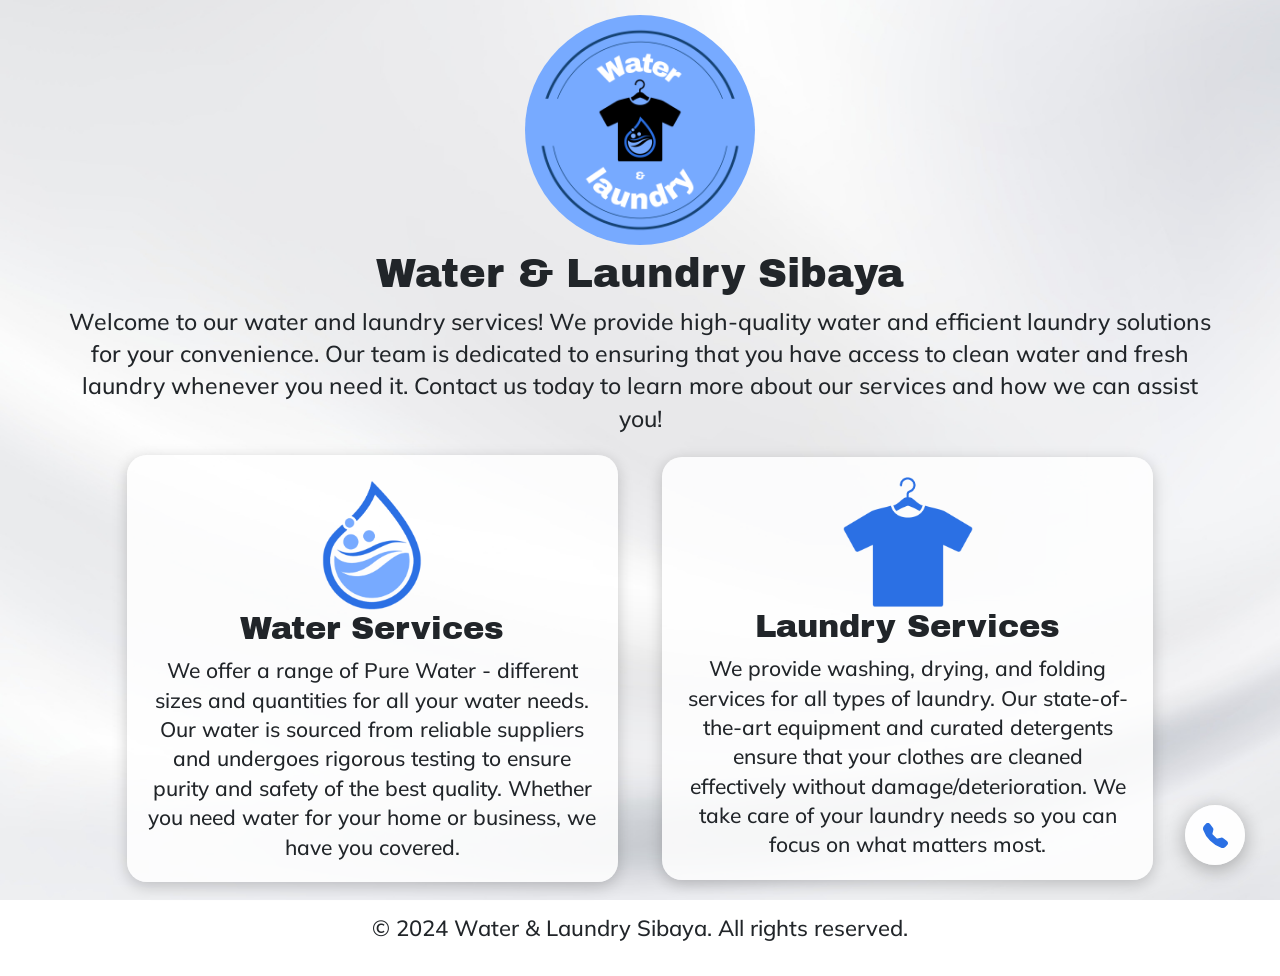
<file: index.html>
<!DOCTYPE html>
<html lang="en">
<head>
    <meta charset="UTF-8">
    <meta name="viewport" content="width=device-width, initial-scale=1.0">
    <title>Water & Laundry</title>
    <link rel="stylesheet" href="style.css">
    <link rel="preconnect" href="https://fonts.googleapis.com">
    <link rel="preconnect" href="https://fonts.gstatic.com" crossorigin>
    <link href="https://fonts.googleapis.com/css2?family=Archivo+Black&display=swap" rel="stylesheet">
    <link href="https://fonts.googleapis.com/css2?family=Mulish:ital,wght@0,200..1000;1,200..1000&display=swap" rel="stylesheet">
    <link href="https://cdn.jsdelivr.net/npm/bootstrap@5.3.8/dist/css/bootstrap.min.css" rel="stylesheet" integrity="sha384-sRIl4kxILFvY47J16cr9ZwB07vP4J8+LH7qKQnuqkuIAvNWLzeN8tE5YBujZqJLB" crossorigin="anonymous">
</head>
<body>

    <div class="header">
        <a href="./contact.html"><img src="./logo.png" alt="Water & Laundry Logo" class="logo"></a>
        <h1>Water & Laundry Sibaya</h1>
        <p>Welcome to our water and laundry services! We provide high-quality water and efficient laundry solutions for your convenience. 
            Our team is dedicated to ensuring that you have access to clean water and fresh laundry whenever you need it. 
            Contact us today to learn more about our services and how we can assist you!
        </p>
    </div>
    
    <div class="container">
        <div class="service">
            <a href="./water.html"><img src="./waterIcon.png" alt="waterdrop" class="water-icon"/></a>
            <h2>Water Services</h2>
            <p>We offer a range of Pure Water - different sizes and quantities for all your water needs.
                Our water is sourced from reliable suppliers and undergoes rigorous testing to ensure purity and safety of the best quality. 
                Whether you need water for your home or business, we have you covered.
            </p>
        </div>

        <div class="service">
            <a href="./laundry.html"><img src="./laundryIcon.png" alt="hung t-shirt" class="laundry-icon"/></a>
            <h2>Laundry Services</h2>
            <p>We provide washing, drying, and folding services for all types of laundry. 
                Our state-of-the-art equipment and curated detergents ensure that your clothes are cleaned effectively without damage/deterioration. 
                We take care of your laundry needs so you can focus on what matters most.
            </p>
        </div>
        
    </div>

    <a href="./contact.html" class="floating-contact-btn">
        <svg xmlns="http://www.w3.org/2000/svg" width="25" height="25" fill="#2b70e4" class="bi bi-telephone-fill" viewBox="0 0 16 16">
            <path fill-rule="evenodd" d="M1.885.511a1.745 1.745 0 0 1 2.61.163L6.29 2.98c.329.423.445.974.315 1.494l-.547 2.19a.68.68 0 0 0 .178.643l2.457 2.457a.68.68 0 0 0 .644.178l2.189-.547a1.75 1.75 0 0 1 1.494.315l2.306 1.794c.829.645.905 1.87.163 2.611l-1.034 1.034c-.74.74-1.846 1.065-2.877.702a18.6 18.6 0 0 1-7.01-4.42 18.6 18.6 0 0 1-4.42-7.009c-.362-1.03-.037-2.137.703-2.877z"/>
        </svg>
    </a>
    
    <div class="footer">
        <p>&copy; 2024 Water & Laundry Sibaya. All rights reserved.</p>
    </div>

    <script src="https://cdn.jsdelivr.net/npm/bootstrap@5.3.8/dist/js/bootstrap.bundle.min.js" integrity="sha384-FKyoEForCGlyvwx9Hj09JcYn3nv7wiPVlz7YYwJrWVcXK/BmnVDxM+D2scQbITxI" crossorigin="anonymous"></script>
</body>
</html>
</file>
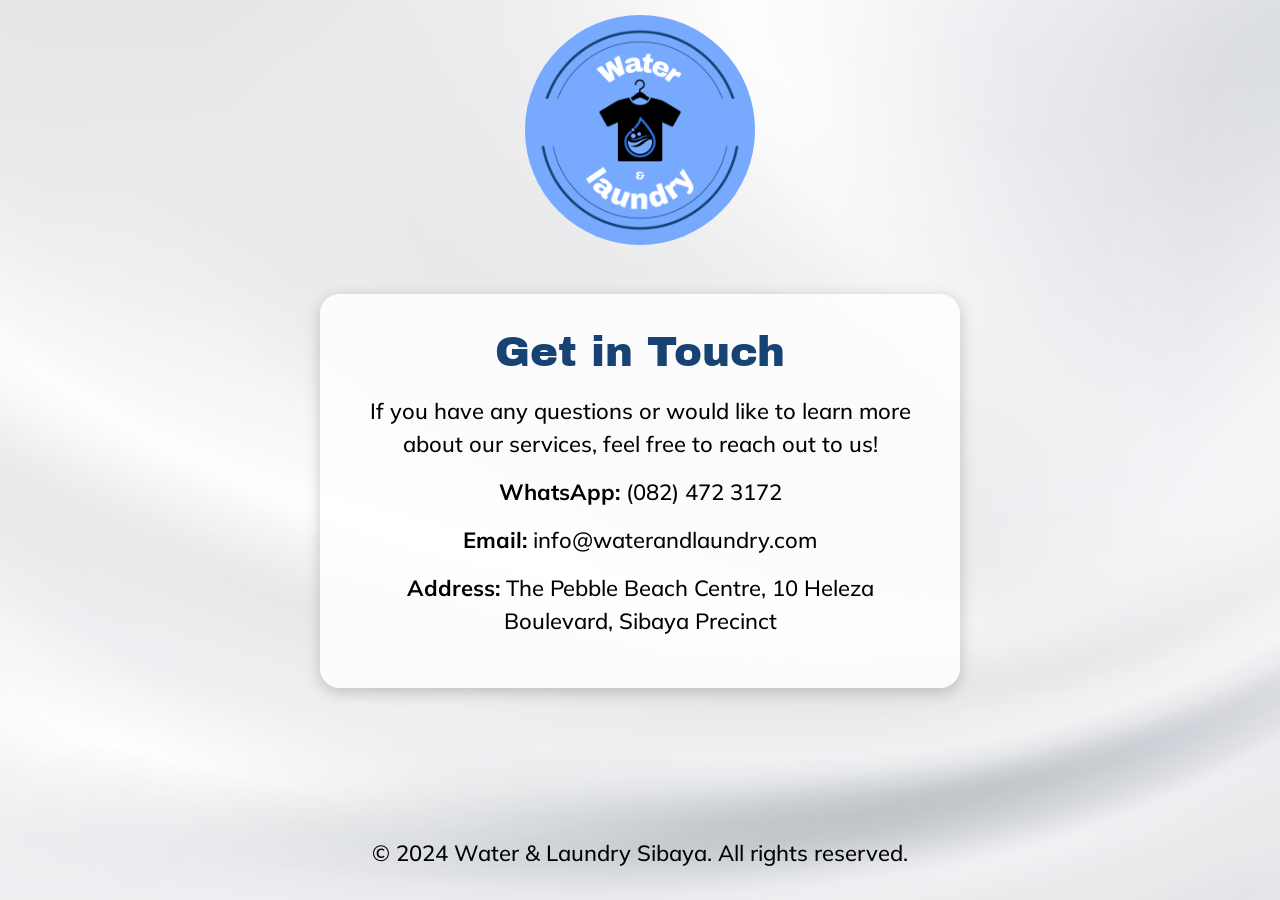
<file: contact.html>
<!DOCTYPE html>
<html lang="en">
<head>
    <meta charset="UTF-8">
    <meta name="viewport" content="width=device-width, initial-scale=1.0">
    <title>Contact Info</title>
    <link rel="stylesheet" href="style.css">
    <link rel="preconnect" href="https://fonts.googleapis.com">
    <link rel="preconnect" href="https://fonts.gstatic.com" crossorigin>
    <link href="https://fonts.googleapis.com/css2?family=Archivo+Black&display=swap" rel="stylesheet">
    <link href="https://fonts.googleapis.com/css2?family=Mulish:ital,wght@0,200..1000;1,200..1000&display=swap" rel="stylesheet">
</head>
<body>
    
    <div class="header">
        <a href="./index.html"><img src="./logo.png" alt="Water & Laundry Logo" class="logo"></a>
    </div>

    <div class="contact-info">
        <h1 class="contact-h1">Get in Touch</h1>
        <p>If you have any questions or would like to learn more about our services, feel free to reach out to us!</p>
        <p><strong>WhatsApp:</strong> (082) 472 3172</p>
        <p><strong>Email:</strong> info@waterandlaundry.com</p>
        <p><strong>Address:</strong> The Pebble Beach Centre, 10 Heleza Boulevard, Sibaya Precinct</p>
    </div>


    <div class="footer">
        <p>&copy; 2024 Water & Laundry Sibaya. All rights reserved.</p>
    </div>

</body>
</html>
</file>
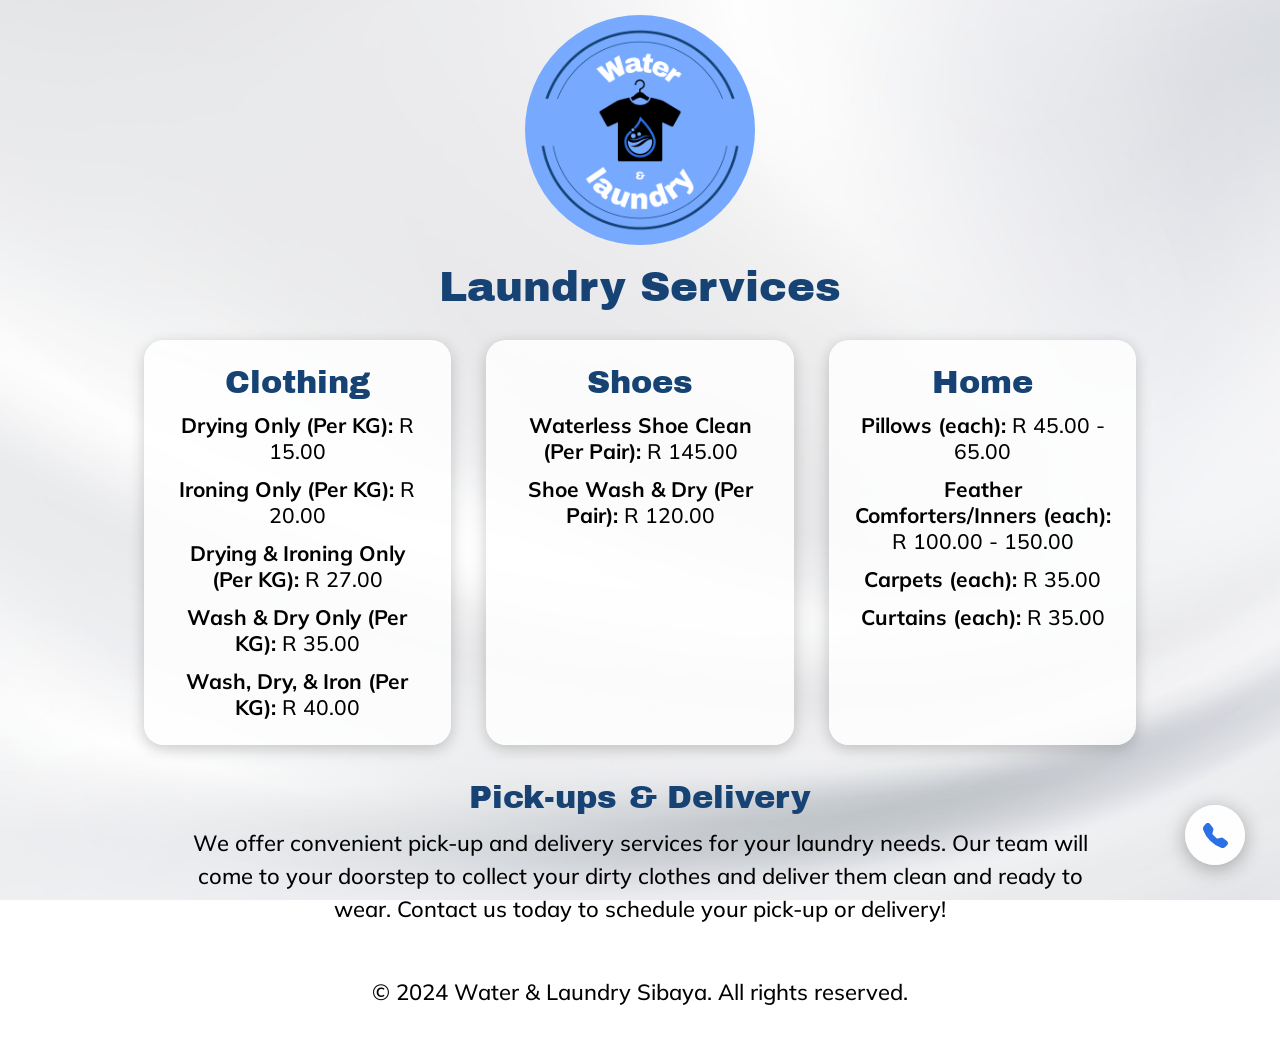
<file: laundry.html>
<!DOCTYPE html>
<html lang="en">
<head>
    <meta charset="UTF-8">
    <meta name="viewport" content="width=device-width, initial-scale=1.0">
    <title>Laundry Services</title>
    <link rel="stylesheet" href="style.css">
    <link rel="preconnect" href="https://fonts.googleapis.com">
    <link rel="preconnect" href="https://fonts.gstatic.com" crossorigin>
    <link href="https://fonts.googleapis.com/css2?family=Archivo+Black&display=swap" rel="stylesheet">
    <link href="https://fonts.googleapis.com/css2?family=Mulish:ital,wght@0,200..1000;1,200..1000&display=swap" rel="stylesheet">
</head>
<body>
    
    <div class="header">
        <a href="./index.html"><img src="./logo.png" alt="Water & Laundry Logo" class="logo"></a>
        <h1>Laundry Services</h1>
    </div>

    <div class="service-container">
    
        <div class="laundryService-details">
            <h2>Clothing</h2>
            <ul class="price-list">
                <li><strong>Drying Only (Per KG):</strong> R 15.00</li>
                <li><strong>Ironing Only (Per KG):</strong> R 20.00</li>
                <li><strong>Drying & Ironing Only (Per KG):</strong> R 27.00</li>
                <li><strong>Wash & Dry Only (Per KG):</strong> R 35.00</li>
                <li><strong>Wash, Dry, & Iron (Per KG):</strong> R 40.00</li>
            </ul>
        </div>

        <div class="laundryService-details">
            <h2>Shoes</h2>
            <ul class="price-list">
                <li><strong>Waterless Shoe Clean (Per Pair):</strong> R 145.00</li>
                <li><strong>Shoe Wash & Dry (Per Pair):</strong> R 120.00</li>
            </ul>
        </div>

        <div class="laundryService-details">
            <h2>Home</h2>
            <ul class="price-list">
                <li><strong>Pillows (each):</strong> R 45.00 - 65.00</li>
                <li><strong>Feather Comforters/Inners (each):</strong> R 100.00 - 150.00</li>
                <li><strong>Carpets (each):</strong> R 35.00</li>
                <li><strong>Curtains (each):</strong> R 35.00</li>
            </ul>
        </div>
    
    </div>

    <div class="delivery-details">
        <h2>Pick-ups & Delivery</h2>
        <p>We offer convenient pick-up and delivery services for your laundry needs. Our team will come to your doorstep to collect your dirty clothes and deliver them clean and ready to wear. Contact us today to schedule your pick-up or delivery!</p>
    </div>

    <a href="./contact.html" class="floating-contact-btn">
        <svg xmlns="http://www.w3.org/2000/svg" width="25" height="25" fill="#2b70e4" class="bi bi-telephone-fill" viewBox="0 0 16 16">
            <path fill-rule="evenodd" d="M1.885.511a1.745 1.745 0 0 1 2.61.163L6.29 2.98c.329.423.445.974.315 1.494l-.547 2.19a.68.68 0 0 0 .178.643l2.457 2.457a.68.68 0 0 0 .644.178l2.189-.547a1.75 1.75 0 0 1 1.494.315l2.306 1.794c.829.645.905 1.87.163 2.611l-1.034 1.034c-.74.74-1.846 1.065-2.877.702a18.6 18.6 0 0 1-7.01-4.42 18.6 18.6 0 0 1-4.42-7.009c-.362-1.03-.037-2.137.703-2.877z"/>
        </svg>
    </a>
    
    <div class="footer">
        <p>&copy; 2024 Water & Laundry Sibaya. All rights reserved.</p>
    </div>



</body>
</html>
</file>
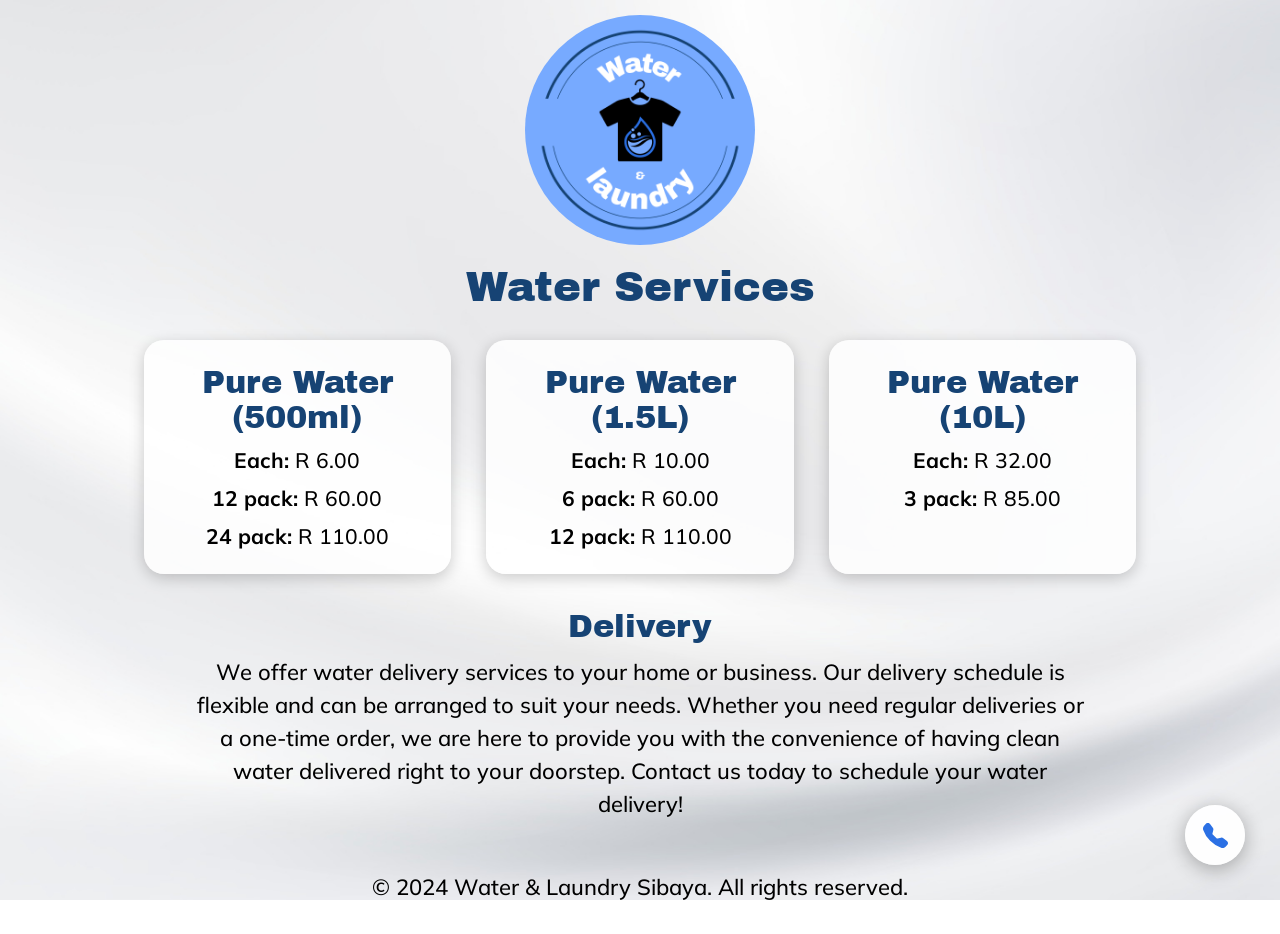
<file: water.html>
<!DOCTYPE html>
<html lang="en">
<head>
    <meta charset="UTF-8">
    <meta name="viewport" content="width=device-width, initial-scale=1.0">
    <title>Water Services</title>
    <link rel="stylesheet" href="style.css">
    <link rel="preconnect" href="https://fonts.googleapis.com">
    <link rel="preconnect" href="https://fonts.gstatic.com" crossorigin>
    <link href="https://fonts.googleapis.com/css2?family=Archivo+Black&display=swap" rel="stylesheet">
    <link href="https://fonts.googleapis.com/css2?family=Mulish:ital,wght@0,200..1000;1,200..1000&display=swap" rel="stylesheet">
</head>
<body>
    
    <div class="header">
        <a href="./index.html"><img src="./logo.png" alt="Water & Laundry Logo" class="logo"></a>
        <h1>Water Services</h1>
    </div>

    <div class="service-container">

        <div class="service-details">
            <h2>Pure Water (500ml)</h2>
            <ul class="price-list">
                <li><strong>Each:</strong> R 6.00</li>
                <li><strong>12 pack:</strong> R 60.00</li>
                <li><strong>24 pack:</strong> R 110.00</li>
            </ul>
        </div>

        <div class="service-details">
            <h2>Pure Water (1.5L)</h2>
            <ul class="price-list">
                <li><strong>Each:</strong> R 10.00</li>
                <li><strong>6 pack:</strong> R 60.00</li>
                <li><strong>12 pack:</strong> R 110.00</li>
            </ul>
        </div>

        <div class="service-details">
            <h2>Pure Water (10L)</h2>
            <ul class="price-list">
                <li><strong>Each:</strong> R 32.00</li>
                <li><strong>3 pack:</strong> R 85.00</li>
            </ul>
        </div>
    
    </div>

    <div class="delivery-details">
        <h2>Delivery</h2>
        <p>We offer water delivery services to your home or business. Our delivery schedule is flexible and can be arranged to suit your needs. 
            Whether you need regular deliveries or a one-time order, we are here to provide you with the convenience of having clean water delivered right to your doorstep. Contact us today to schedule your water delivery!
        </p>
    </div>

    <a href="./contact.html" class="floating-contact-btn">
        <svg xmlns="http://www.w3.org/2000/svg" width="25" height="25" fill="#2b70e4" class="bi bi-telephone-fill" viewBox="0 0 16 16">
            <path fill-rule="evenodd" d="M1.885.511a1.745 1.745 0 0 1 2.61.163L6.29 2.98c.329.423.445.974.315 1.494l-.547 2.19a.68.68 0 0 0 .178.643l2.457 2.457a.68.68 0 0 0 .644.178l2.189-.547a1.75 1.75 0 0 1 1.494.315l2.306 1.794c.829.645.905 1.87.163 2.611l-1.034 1.034c-.74.74-1.846 1.065-2.877.702a18.6 18.6 0 0 1-7.01-4.42 18.6 18.6 0 0 1-4.42-7.009c-.362-1.03-.037-2.137.703-2.877z"/>
        </svg>
    </a>
    
    <div class="footer">
        <p>&copy; 2024 Water & Laundry Sibaya. All rights reserved.</p>
    </div>

</body>
</html>
</file>
<file: style.css>
/* base styles */
* {
    box-sizing: border-box;
}

body {
    display: flex;
    flex-direction: column;
    margin: 0;
    height: 100vh; 
    background-image: url(./whiteLinenbg.jpg);
    background-size: cover;
    background-position: center;
    background-attachment: fixed;
    overflow: hidden; 
    justify-content: space-between; 
}

/* common text elements */
h1, h2 {
    font-family: "Archivo Black", sans-serif;
    font-weight: 400;
    font-style: normal;
    color: #164374;
    text-align: center;
    align-self: center;
}

h1 {
    font-size: 42px; 
    margin-top: 10px;  
    margin-bottom: 5px; 
}

h2 {
    margin-top: 0;
    margin-bottom: 12px;
    font-size: 32px;
}

p {
    font-family: "Mulish", sans-serif;
    font-optical-sizing: auto;
    font-weight: 500;
    font-size: 22px;
    font-style: normal;
    text-align: center;
    line-height: 1.5;
    margin-top: 0;
    margin-bottom: 15px;
}

/* header sections */
.header {
    text-align: center;
    width: 90%;
    align-self: center;
    margin-top: 15px; 
}

.logo {
    width: 230px; 
    border-radius: 50%;
    transition: width 0.3s ease;
    margin-bottom: 5px;
}

.header p {
    font-size: 23px;
    line-height: 1.4;
    margin-bottom: 5px;
    max-width: 1200px;
    margin-left: auto;
    margin-right: auto;
}

/* home page */
.container {
    display: flex;
    flex: auto; 
    flex-direction: row;
    width: 100%;
    justify-content: space-evenly;
    align-items: center;
    margin: 15px 0; 
    padding: 0;
}

.service {
    text-align: center;
    width: 44%;
    background-color: rgba(255, 255, 255, 0.85); 
    border-radius: 20px; 
    padding: 20px; 
    box-shadow: 0 4px 15px rgba(0,0,0,0.2);
}

.service h2 {
    margin-bottom: 8px;
}

.service p {
    font-size: 21px;
    line-height: 1.4;
    margin-bottom: 0;
}

.water-icon {
    width: 100px; 
    margin-top: 5px;
}

.laundry-icon {
    width: 130px; 
}

/* service pages (water, laundry) */
.service-container {
    width: 80%;
    display: flex;
    flex-direction: row;
    justify-content: space-evenly;
    align-items: stretch; 
    align-self: center;
    margin-top: 25px;
    gap: 20px; 
}

.service-details, .laundryService-details {
    display: flex;
    flex-direction: column;
    align-items: center;
    text-align: center;
    width: 30%;
    background-color: rgba(255, 255, 255, 0.85); 
    border-radius: 20px; 
    padding: 25px;
    box-shadow: 0 4px 15px rgba(0,0,0,0.2); 
}

.price-list {
    list-style-type: none;
    padding: 0;
    margin: 0;
    width: 100%;
    flex-grow: 1; 
    display: flex;
    flex-direction: column;
    justify-content: flex-start;
}

.price-list li {
    font-family: "Mulish", sans-serif;
    font-weight: 500;
    font-size: 21px;
    text-align: center;
    margin-bottom: 12px;
}

.price-list li:last-child {
    margin-bottom: 0;
}

.delivery-details {
    width: 70%;
    align-self: center;
    text-align: center;
    margin-top: 35px; 
    margin-bottom: 20px;
    flex: 1;
}

/* contact page */
.contact-h1 {
    margin-top: 0;
    margin-bottom: 20px;
}

.contact-info {
    display: flex;
    flex-direction: column;
    align-items: center;
    align-self: center;
    text-align: center;
    margin: 40px 0;
    width: 50%;
    background-color: rgba(255, 255, 255, 0.85); 
    border-radius: 20px; 
    padding: 35px;
    box-shadow: 0 4px 15px rgba(0,0,0,0.2); 
}

/* floating contact button (PC default version) */
.floating-contact-btn {
    position: fixed;
    bottom: 35px; 
    right: 35px;  
    background-color: rgba(255, 255, 255, 0.95);
    width: 60px;   
    height: 60px;
    display: flex; 
    justify-content: center;
    align-items: center;
    border-radius: 50%; 
    box-shadow: 0 4px 20px rgba(0, 0, 0, 0.3);
    z-index: 9999; 
    transition: transform 0.2s ease, background-color 0.2s ease;
}

.floating-contact-btn:hover {
    background-color: #b8cdf1; 
    transform: translateY(-4px); 
}

/* footer */
.footer {
    width: 100%;
    text-align: center;
    padding: 15px 0;
    margin-top: auto; 
}

/* tablet screens */
@media (max-width: 1024px) {
    body {
        height: auto;
        min-height: 100vh;
        overflow-y: auto;
    }

    .container {
        align-items: stretch;
    }

    .header, .service-container, .contact-info, .delivery-details {
        width: 90%; 
    }
    
    .service-container {
        display: flex;
        flex-direction: row;
        justify-content: space-evenly;
        align-items: stretch; 
        gap: 15px;
    }

    .service-details, .laundryService-details {
        display: flex;
        flex-direction: column;
        width: 32%; 
        padding: 20px 15px;
        min-height: auto; 
        height: auto;     
    }

    .contact-info {
        width: 70%;
    }
}

/* mobile screens */
@media (max-width: 768px) {
    body {
        height: auto;
        min-height: 100vh;
        overflow-y: auto; 
    }

    .logo {
        width: 180px; 
    }

    h1 {
        font-size: 28px; 
    }

    h2 {
        font-size: 22px;
    }

    p, .price-list li {
        font-size: 16px; 
    }

    .header p {
        font-size: 18px;
    }
    
    .service p {
        font-size: 17px;
    }

    /* column, for cleaner layout on mobile screens */
    .container, .service-container {
        flex-direction: column;
        align-items: center;
        gap: 25px; 
        padding: 10px 0;
        margin: 15px 0;
    }

    .service, .service-details, .laundryService-details, .delivery-details {
        width: 100%; 
        min-height: auto; 
        padding: 25px 20px;
    }

    .contact-info {
        width: 90%; 
        padding: 25px 20px;
        margin-top: 20px; 
        margin-bottom: 0;
        margin-left: 0;
        margin-right: 0;
    }

    .delivery-details {
        width: 100%;
        padding: 0 10px;
    }

    /* to relocate floating button to top-right on mobile screens */
    .floating-contact-btn {
        top: 20px;     
        right: 20px;   
        bottom: auto;  
        width: 50px;
        height: 50px;
    }
}
</file>
